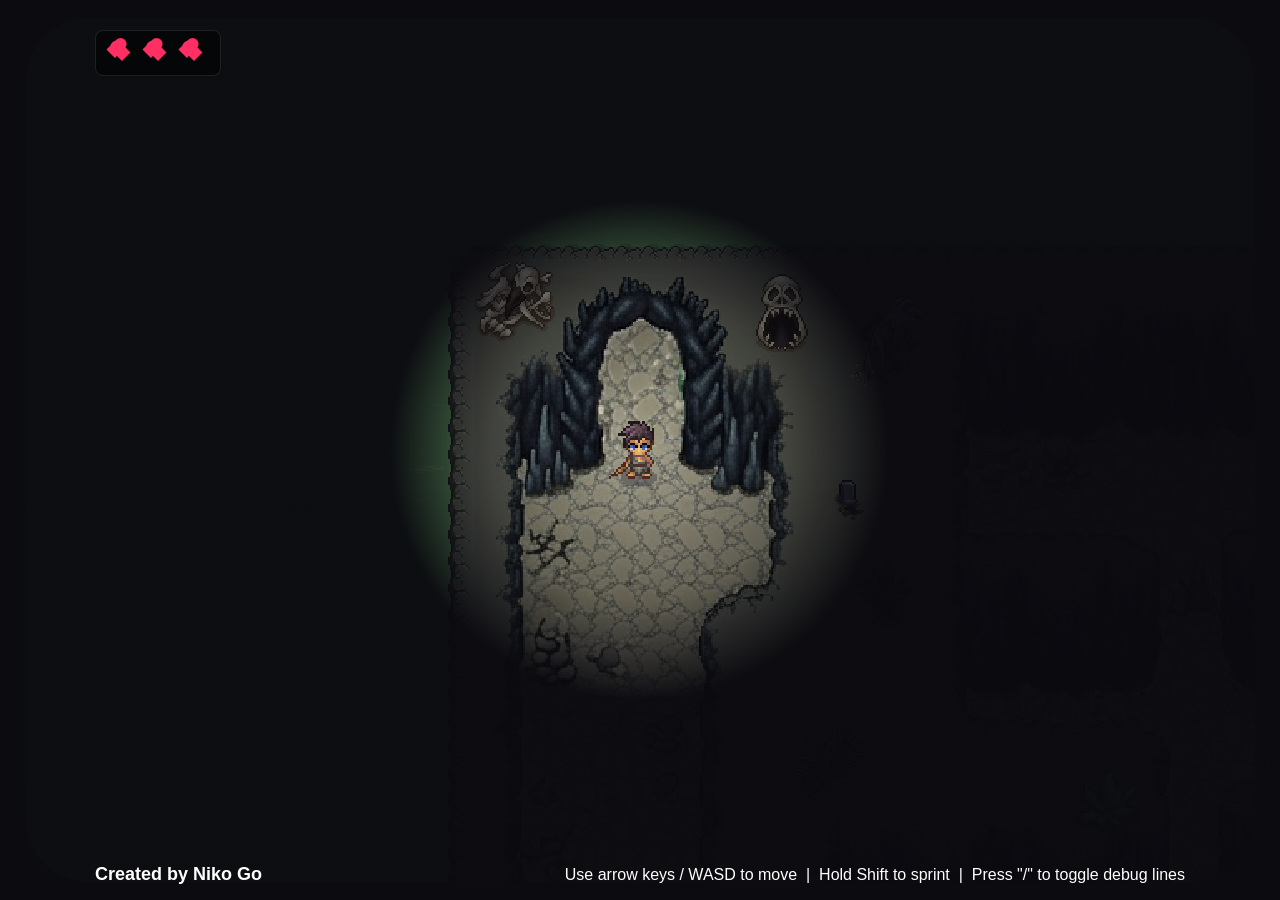
<file: cave.html>
<!DOCTYPE html>
<html lang="en">

<head>
    <meta charset="UTF-8">
    <meta name="viewport" content="width=device-width, initial-scale=1.0">
    <title>The Cave</title>
    <link rel="stylesheet" href="cave.css">
</head>

<body>
    <div class="overlay">
        <div class="footer">
            <h2>Created by Niko Go</h2>
            <p>Use arrow keys / WASD to move &nbsp;|&nbsp; Hold Shift to sprint &nbsp;|&nbsp; Press "/" to toggle debug
                lines</p>
        </div>

        <div class="health-bar" id="health-bar">
        </div>
    </div>

    <div id="game-over-screen" class="go-hidden">
        <div class="go-box pixel-art">
            <h1 class="go-title">DIED INSIDE THE CAVE</h1>
            <p class="go-subtitle">Your journey has ended here.</p>

            <div class="go-menu">
                <div class="go-option active" data-action="respawn">
                    <span class="pointer">â¶</span> TRY AGAIN <kbd>âµ Enter</kbd>
                </div>
                <div class="go-option" data-action="exit">
                    <span class="pointer">â¶</span> RETURN TO SURFACE <kbd>Esc</kbd>
                </div>
            </div>
        </div>
    </div>

    <div id="cave-darkness"></div>

    <div class="camera">
        <div class="ocean"></div>

        <div class="map pixel-art">
            <div class="asset bottom_wall" data-x="140" data-y="225" data-h="100" style="--ax:0px; --ay:1515px;"></div>
            <div class="asset bottom_wall_accent" data-x="140" data-y="225" data-h="100"
                style="--ax:1147px; --ay:1440px;"></div>
            <div class="asset middle_wall_1" data-x="140" data-y="155" data-h="110" style="--ax:260px; --ay:375px;">
            </div>
            <div class="asset middle_wall_2" data-x="140" data-y="155" data-h="110" style="--ax:390px; --ay:755px;">
            </div>
            <div class="asset middle_wall_4" data-x="140" data-y="25" data-h="110" style="--ax:398px; --ay:500px;">
            </div>
            <div class="asset middle_wall_5" data-x="140" data-y="55" data-h="10" style="--ax:534px; --ay:310px;"></div>
            <div class="asset middle_wall_6" data-x="140" data-y="25" data-h="105" style="--ax:800px; --ay:552px;">
            </div>
            <div class="asset middle_wall_7" data-x="140" data-y="25" data-h="105" style="--ax:803px; --ay:300px;">
            </div>
            <div class="asset middle_wall_8" data-x="140" data-y="15" data-h="200" style="--ax:727px; --ay:869px;">
            </div>
            <div class="asset middle_wall_9" data-x="140" data-y="15" data-h="200" style="--ax:942px; --ay:809px;">
            </div>
            <div class="asset middle_wall_10" data-x="140" data-y="15" data-h="200" style="--ax:1280px; --ay:570px;">
            </div>
            <div class="asset middle_wall_11" data-x="140" data-y="15" data-h="200" style="--ax:1275px; --ay:300px;">
            </div>
            <div class="asset middle_wall_12" data-x="140" data-y="20" data-h="250" style="--ax:1415px; --ay:1145px;">
            </div>
            <div class="asset middle_wall_13" data-x="140" data-y="20" data-h="250" style="--ax:1540px; --ay:1078px;">
            </div>
            <div class="asset gate" data-x="140" data-y="20" data-h="500" style="--ax:1774px; --ay:1332px;"></div>

            <div class="character" facing="down" walking="false" status="alive" style="z-index:1;">
                <div class="character_spritesheet_idle pixel-art"></div>
                <div class="character_spritesheet_run pixel-art"></div>
                <div class="character_spritesheet_hurt pixel-art"></div>
                <div class="character_spritesheet_death pixel-art"></div>
            </div>
        </div>
    </div>
    <!-- Touch D-PAD (landscape phones & tablets) -->
    <div class="dpad" id="dpad">
        <div class="dpad_row">
            <button class="dpad_btn dpad_up" data-dir="up" aria-label="Up">&#x25B2;</button>
        </div>
        <div class="dpad_row">
            <button class="dpad_btn dpad_left" data-dir="left" aria-label="Left">&#x25C4;</button>
            <div class="dpad_center"></div>
            <button class="dpad_btn dpad_right" data-dir="right" aria-label="Right">&#x25BA;</button>
        </div>
        <div class="dpad_row">
            <button class="dpad_btn dpad_down" data-dir="down" aria-label="Down">&#x25BC;</button>
        </div>
    </div>

    <!-- Touch exit button -->
    <button id="cave_exit_btn" class="hidden" aria-label="Exit cave">&#x1F6AA;&nbsp;&nbsp;Exit Cave</button>

    <script src="cave.js"></script>
</body>

</html>
</file>
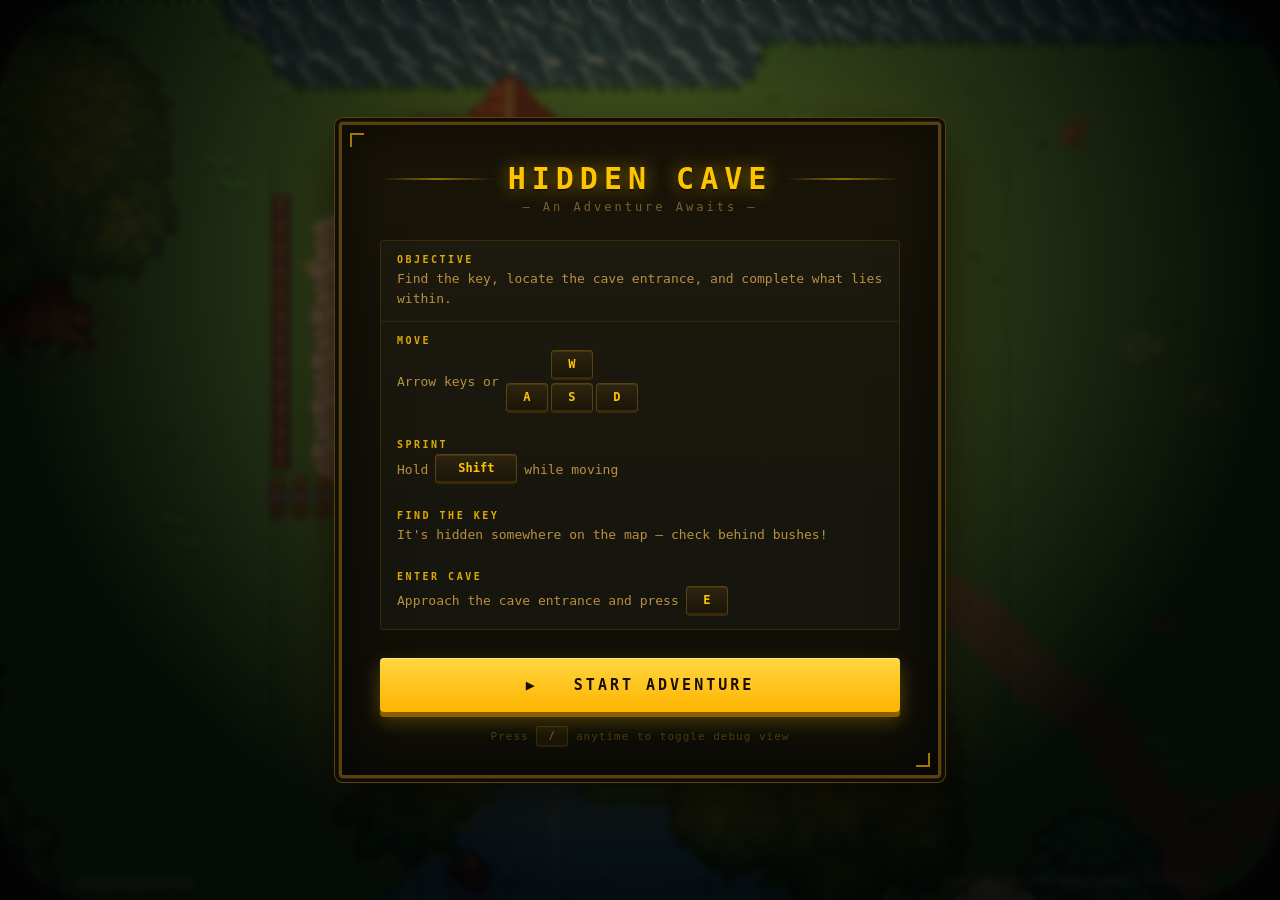
<file: main.html>
<!DOCTYPE html>
<html lang="en">

<head>
    <meta charset="UTF-8">
    <meta name="viewport" content="width=device-width, initial-scale=1.0">
    <title>Hidden Cave</title>
    <link rel="stylesheet" href="styles.css">
</head>

<body>

    <!-- ══════════════════════════════════════════════
    TUTORIAL MODAL
    ══════════════════════════════════════════════ -->
    <div class="tutorial_overlay" id="tutorial_overlay">
        <div class="tutorial_panel" id="tutorial_panel">

            <div class="tutorial_header">
                <div class="tutorial_pixel_deco"></div>
                <h1 class="tutorial_title">HIDDEN CAVE</h1>
                <div class="tutorial_pixel_deco"></div>
            </div>

            <p class="tutorial_subtitle">— An Adventure Awaits —</p>

            <div class="tutorial_steps">

                <div class="tutorial_step">
                    <div class="tutorial_step_body">
                        <span class="tutorial_step_label">OBJECTIVE</span>
                        <span class="tutorial_step_text">Find the key, locate the cave entrance, and complete what lies
                            within.</span>
                    </div>
                </div>

                <div class="tutorial_divider"></div>

                <div class="tutorial_step">
                    <div class="tutorial_step_body">
                        <span class="tutorial_step_label">MOVE</span>
                        <div class="tutorial_keys_row">
                            <span class="tutorial_step_text">Arrow keys or</span>
                            <div class="tutorial_keyset">
                                <kbd>W</kbd>
                                <div class="tutorial_wasd_row"><kbd>A</kbd><kbd>S</kbd><kbd>D</kbd></div>
                            </div>
                        </div>
                    </div>
                </div>

                <div class="tutorial_step">
                    <div class="tutorial_step_body">
                        <span class="tutorial_step_label">SPRINT</span>
                        <div class="tutorial_keys_row">
                            <span class="tutorial_step_text">Hold</span>
                            <kbd class="tutorial_kbd_wide">Shift</kbd>
                            <span class="tutorial_step_text">while moving</span>
                        </div>
                    </div>
                </div>

                <div class="tutorial_step">
                    <div class="tutorial_step_body">
                        <span class="tutorial_step_label">FIND THE KEY</span>
                        <span class="tutorial_step_text">It's hidden somewhere on the map — check behind bushes!</span>
                    </div>
                </div>

                <div class="tutorial_step">
                    <div class="tutorial_step_body">
                        <span class="tutorial_step_label">ENTER CAVE</span>
                        <div class="tutorial_keys_row">
                            <span class="tutorial_step_text">Approach the cave entrance and press</span>
                            <kbd>E</kbd>
                        </div>
                    </div>
                </div>

            </div>

            <button class="tutorial_start_btn" id="tutorial_start_btn">
                <span>▶ &nbsp; START ADVENTURE</span>
            </button>

            <p class="tutorial_hint">Press <kbd class="tutorial_kbd_inline">/</kbd> anytime to toggle debug view</p>

        </div>
    </div>

    <!-- ══════════════════════════════════════════════
    OVERLAY & HUD
    ══════════════════════════════════════════════ -->

    <div class="overlay">
        <div class="footer">
            <h2>Created by Niko Go</h2>
            <p>In fullfilment of the Final Project for ITCC 13.1</p>
        </div>

        <div class="health-bar" id="health-bar"></div>
    </div>

    <div class="pop_up" id="pop_up">
        <div class="pop_up_content" id="pop_up_content">
            <p id=pop_up_text>Some text in the Modal..</p>
            <p id=pop_up_text2>Some text in the Modal..</p>
            <span class="close">CLOSE</span>
        </div>
    </div>

    <!-- Key pickup & cave HUD -->
    <div id="hud">
        <div id="hud_key" class="hud_item hidden">
            <div class="hud_key_icon"></div>
            <span>Cave Key</span>
        </div>
    </div>

    <!-- Cave interaction prompt -->
    <div id="cave_prompt" class="hidden">Press <kbd>E</kbd> to enter cave</div>

    <!-- Cave interaction prompt — touch (landscape phones/tablets) -->
    <button id="cave_btn" class="hidden" aria-label="Enter cave">⛏ &nbsp;Enter Cave</button>

    <div class="camera">
        <div class="ocean"></div>

        <div class="map pixel-art">

            <!--HOUSE-->
            <div class="asset house" data-x="140" data-y="20" data-h="74" style="--ax:700px;  --ay:100px;"></div>

            <!--FENCES-->
            <div class="asset fence" data-x="120" data-y="100" data-h="4" style="--ax:600px;  --ay:500px;"></div>
            <div class="asset fence2" data-x="120" data-y="100" data-h="4" style="--ax:930px;  --ay:500px;"></div>
            <div class="asset fence5" data-x="116" data-y="44" data-h="25" style="--ax:580px;  --ay:220px;"></div>
            <div class="asset fence6" data-x="116" data-y="44" data-h="25" style="--ax:1100px; --ay:220px;"></div>

            <!--TREES-->

            <!-- top-left cluster -->
            <div class="asset tree1" data-x="10" data-y="30" data-h="60" style="--ax:50px;   --ay:50px;"></div>
            <div class="asset tree3" data-x="45" data-y="8" data-h="60" style="--ax:225px;  --ay:40px;"></div>
            <!-- top-right cluster -->
            <div class="asset tree2" data-x="480" data-y="12" data-h="50" style="--ax:2400px; --ay:60px;"></div>
            <div class="asset tree4" data-x="515" data-y="8" data-h="55" style="--ax:2575px; --ay:40px;"></div>
            <div class="asset tree5" data-x="550" data-y="15" data-h="55" style="--ax:2750px; --ay:75px;"></div>
            <!-- right-mid grove -->
            <div class="asset tree1" data-x="560" data-y="120" data-h="60" style="--ax:2800px; --ay:600px;"></div>
            <div class="asset tree3" data-x="540" data-y="155" data-h="60" style="--ax:2700px; --ay:775px;"></div>
            <div class="asset tree4" data-x="570" data-y="190" data-h="60" style="--ax:2850px; --ay:950px;"></div>
            <!-- left-mid trees -->
            <div class="asset tree2" data-x="15" data-y="150" data-h="60" style="--ax:75px;   --ay:750px;"></div>
            <div class="asset tree5" data-x="18" data-y="195" data-h="55" style="--ax:90px;   --ay:975px;"></div>
            <!-- bottom-left corner -->
            <div class="asset tree1" data-x="20" data-y="330" data-h="60" style="--ax:100px;  --ay:1650px;"></div>
            <div class="asset tree3" data-x="55" data-y="345" data-h="60" style="--ax:275px;  --ay:1725px;"></div>
            <!-- bottom-right corner -->
            <div class="asset tree4" data-x="530" data-y="330" data-h="60" style="--ax:2650px; --ay:1650px;"></div>
            <div class="asset tree2" data-x="555" data-y="350" data-h="60" style="--ax:2775px; --ay:1750px;"></div>
            <!-- bottom-center scatter -->
            <div class="asset tree5" data-x="280" data-y="360" data-h="55" style="--ax:1400px; --ay:1800px;"></div>
            <div class="asset tree1" data-x="320" data-y="370" data-h="60" style="--ax:1600px; --ay:1850px;"></div>
            <!-- lone tree centre-left -->
            <div class="asset tree3" data-x="90" data-y="260" data-h="60" style="--ax:450px;  --ay:1300px;"></div>
            <!-- pond-side tree -->
            <div class="asset tree4" data-x="195" data-y="130" data-h="60" style="--ax:975px;  --ay:650px;"></div>

            <!--ROCKS-->
            <div class="asset rock1" data-x="340" data-y="260" data-h="20" style="--ax:1700px; --ay:1300px;"></div>
            <div class="asset rock2" data-x="420" data-y="215" data-h="20" style="--ax:2100px; --ay:1075px;"></div>
            <div class="asset rock3" data-x="60" data-y="290" data-h="19" style="--ax:300px;  --ay:1450px;"></div>
            <div class="asset rock4" data-x="460" data-y="300" data-h="18" style="--ax:2300px; --ay:1500px;"></div>
            <!-- rock near pond edge -->
            <div class="asset rock1" data-x="248" data-y="180" data-h="20" style="--ax:1240px; --ay:900px;"></div>
            <!-- top-right accent -->
            <div class="asset rock3" data-x="455" data-y="60" data-h="19" style="--ax:2275px; --ay:300px;"></div>
            <!-- scatter mid-map -->
            <div class="asset rock2" data-x="175" data-y="310" data-h="20" style="--ax:875px;  --ay:1550px;"></div>
            <div class="asset rock4" data-x="370" data-y="90" data-h="18" style="--ax:1850px; --ay:450px;"></div>

            <!--LOGS-->
            <div class="asset log1" data-x="100" data-y="320" data-h="18" style="--ax:500px;  --ay:1600px;"></div>
            <div class="asset log2" data-x="395" data-y="160" data-h="18" style="--ax:1975px; --ay:800px;"></div>
            <!-- small log cluster near bottom-left trees -->
            <div class="asset log1" data-x="38" data-y="355" data-h="18" style="--ax:190px;  --ay:1775px;"></div>

            <!--MUSHROOMS-->
            <div class="asset mushroom1" data-x="115" data-y="325" data-h="18" style="--ax:575px; --ay:1625px;"></div>
            <div class="asset mushroom1" data-x="440" data-y="270" data-h="18" style="--ax:2200px;--ay:1350px;"></div>

            <!--SCARECROWS-->
            <div class="asset scarecrow" data-x="230" data-y="270" data-h="28" style="--ax:1150px;--ay:1350px;"></div>
            <div class="asset scarecrow" data-x="310" data-y="240" data-h="28" style="--ax:1550px;--ay:1200px;"></div>

            <!--BUSHES-->
            <!-- left side -->
            <div class="asset bush bush1" data-bush="true" data-x="32" data-y="230" data-h="20"
                style="--ax:160px;  --ay:1150px;"></div>
            <div class="asset bush bush2" data-bush="true" data-x="55" data-y="240" data-h="18"
                style="--ax:275px;  --ay:1200px;"></div>
            <div class="asset bush bush1" data-bush="true" data-x="30" data-y="120" data-h="20"
                style="--ax:150px;  --ay:600px;"></div>
            <!-- right side -->
            <div class="asset bush bush2" data-bush="true" data-x="505" data-y="250" data-h="18"
                style="--ax:2525px; --ay:1250px;"></div>
            <div class="asset bush bush1" data-bush="true" data-x="490" data-y="100" data-h="20"
                style="--ax:2450px; --ay:500px;"></div>
            <!-- centre scatter -->
            <div class="asset bush bush2" data-bush="true" data-x="260" data-y="200" data-h="18"
                style="--ax:1300px; --ay:1000px;"></div>
            <div class="asset bush bush1" data-bush="true" data-x="350" data-y="310" data-h="20"
                style="--ax:1750px; --ay:1550px;"></div>
            <div class="asset bush bush2" data-bush="true" data-x="155" data-y="380" data-h="18"
                style="--ax:775px;  --ay:1900px;"></div>
            <div class="asset bush bush1" data-bush="true" data-x="430" data-y="380" data-h="20"
                style="--ax:2150px; --ay:1900px;"></div>
            <!-- pond-side bushes -->
            <div class="asset bush bush2" data-bush="true" data-x="130" data-y="150" data-h="18"
                style="--ax:650px;  --ay:750px;"></div>
            <div class="asset bush bush1" data-bush="true" data-x="265" data-y="165" data-h="20"
                style="--ax:1325px; --ay:825px;"></div>

            <!-- tent-->
            <div class="asset tent_1" data-x="265" data-y="165" data-h="30" style="--ax:1665px; --ay:825px;"></div>

            <!-- house-->
            <div class="asset house2" data-x="265" data-y="135" data-h="135" style="--ax:665px; --ay:1025px;"></div>
            <div class="asset house3" data-x="265" data-y="120" data-h="25" style="--ax:2065px; --ay:425px;"></div>

            <!--CAVE-->
            <div class="asset cave" data-x="455" data-y="20" data-h="40" style="--ax:2375px; --ay:120px;"></div>


            <!--KEY-->
            <div class="key_container" id="key_container">
                <div class="asset floating_key" style="--ax:245px; --ay:1250px;"></div>
            </div>

            <!-- ════════════════════════════════════════════
            CHARACTER
            ══════════════════════════════════════════════ -->
            <div class="character" facing="down" walking="false" style="z-index:1;">
                <div class="character_spritesheet_idle pixel-art"></div>
                <div class="character_spritesheet_run  pixel-art"></div>
            </div>

        </div><!-- end .map -->

        <div class="pond"></div>
    </div><!-- end .camera -->

    <!-- ══════════════════════════════════════════════
         TOUCH D-PAD (landscape phones & tablets)
    ══════════════════════════════════════════════ -->
    <div class="dpad" id="dpad">
        <div class="dpad_row">
            <button class="dpad_btn dpad_up" data-dir="up" aria-label="Up">▲</button>
        </div>
        <div class="dpad_row">
            <button class="dpad_btn dpad_left" data-dir="left" aria-label="Left">◀</button>
            <div class="dpad_center"></div>
            <button class="dpad_btn dpad_right" data-dir="right" aria-label="Right">▶</button>
        </div>
        <div class="dpad_row">
            <button class="dpad_btn dpad_down" data-dir="down" aria-label="Down">▼</button>
        </div>
    </div>

    <script src="script.js"></script>
</body>

</html>
</file>
<file: cave.css>
:root {
    --pixel-size: 5px;
    --grid-cell: calc(var(--pixel-size) * 32);
    --bg: #2c2c2c;
    --char-size: calc(var(--pixel-size) * 32);

    --tile-w: calc(var(--pixel-size) * 118);
    --tile-h: calc(var(--pixel-size) * 90);
}

html,
body {
    height: 100%;
}

body {
    background: var(--bg);
    margin: 0;
    padding: 0;
}

.pixel-art {
    image-rendering: pixelated;
    image-rendering: crisp-edges;
}

.overlay {
    display: flex;
    position: fixed;
    width: 100vw;
    height: 100vh;
    pointer-events: none;
    z-index: 1000;
}

.footer {
    font-family: "consolas", sans-serif;
    width: 100%;
    display: flex;
    align-items: flex-end;
    justify-content: space-between;
    padding: 0 95px;
}

.footer p {
    color: #fff;
}

.footer h2 {
    color: #fff;
    font-size: 18px;
}

.camera {
    transform: scale(0.96);
    border-radius: 65px;
    overflow: hidden;
    position: fixed;
    width: 100%;
    height: 100%;
    margin: 0;
    padding: 0;
}

.ocean {
    width: calc(var(--pixel-size) * 910);
    height: calc(var(--pixel-size) * 730);
    position: absolute;
    top: -750px;
    left: -750px;
    background-image: url("/assets/tiles/waters.png");
    background-repeat: repeat;
    background-size: calc(var(--grid-cell) * 2) auto;
    animation: oceanWaves 3s steps(8) infinite;
    z-index: -1;
}

@keyframes oceanWaves {
    0% {
        background-position: 0 0;
    }

    100% {
        background-position: calc(var(--grid-cell) * 2) 0;
    }
}

.map {
    image-rendering: pixelated;
    background-image: url("/assets/maps/cave_map.png");
    background-size: cover;
    width: calc(var(--pixel-size) * 405);
    height: calc(var(--pixel-size) * 325);
    position: relative;
}

.character {
    width: var(--char-size);
    height: var(--char-size);
    position: absolute;
    overflow: hidden;
    z-index: 2;
    transform-origin: top left;
    margin-left: calc(var(--char-size) / -2);
    margin-top: calc(var(--char-size) / -2);
}

/* ════════════════════════════════════════════════
   SPRITESHEETS  —  idle & run only
   Idle : 768×256px → 6 frames × 4 rows
   Run  : 384×256px → 8 frames × 4 rows
════════════════════════════════════════════════ */
.character_spritesheet_idle,
.character_spritesheet_run {
    position: absolute;
    top: 0;
    left: 0;
    background-repeat: no-repeat;
    background-size: 100%;
    display: none;
}

.character_spritesheet_idle {
    background-image: url("/assets/sprites/Swordsman_lvl1_Idle_with_shadow.png");
    width: calc(var(--grid-cell) * 12);
    height: calc(var(--grid-cell) * 12);
}

.character_spritesheet_run {
    background-image: url("/assets/sprites/Swordsman_lvl1_Run_with_shadow.png");
    width: calc(var(--grid-cell) * 8);
    height: calc(var(--grid-cell) * 8);
}

.character[walking="false"] .character_spritesheet_idle {
    display: block;
}

.character[walking="true"] .character_spritesheet_run {
    display: block;
}

.character[facing="down"] .character_spritesheet_idle,
.character[facing="down"] .character_spritesheet_run {
    background-position-y: calc(var(--char-size) * 0);
}

.character[facing="left"] .character_spritesheet_idle,
.character[facing="left"] .character_spritesheet_run {
    background-position-y: calc(var(--char-size) * -1);
}

.character[facing="right"] .character_spritesheet_idle,
.character[facing="right"] .character_spritesheet_run {
    background-position-y: calc(var(--char-size) * -2);
}

.character[facing="up"] .character_spritesheet_idle,
.character[facing="up"] .character_spritesheet_run {
    background-position-y: calc(var(--char-size) * -3);
}

.character[walking="false"] .character_spritesheet_idle {
    animation: idleAnim 1.0s steps(6) infinite;
}

@keyframes idleAnim {
    from {
        transform: translate3d(0%, 0, 0);
    }

    to {
        transform: translate3d(-100%, 0, 0);
    }
}

.character[walking="true"] .character_spritesheet_run {
    animation: runAnim 0.55s steps(8) infinite;
}

@keyframes runAnim {
    from {
        transform: translate3d(0%, 0, 0);
    }

    to {
        transform: translate3d(-100%, 0, 0);
    }
}

/* ── assets ── */
.asset {
    position: absolute;
    image-rendering: pixelated;
    left: var(--ax);
    top: var(--ay);
    pointer-events: none;
}

.bottom_wall {
    width: calc(var(--pixel-size) * 356);
    height: calc(var(--pixel-size) * 22);
    background: url("/assets/maps/bottom_wall.png") no-repeat;
    background-size: contain;
}

.bottom_wall_accent {
    width: calc(var(--pixel-size) * 120);
    height: calc(var(--pixel-size) * 27);
    background: url("/assets/maps/bottom_wall_accent.png") no-repeat;
    background-size: contain;
}

.middle_wall_1 {
    width: calc(var(--pixel-size) * 45);
    height: calc(var(--pixel-size) * 205);
    background: url("/assets/maps/middle_wall_1.png") no-repeat;
    background-size: contain;
}

.middle_wall_2 {
    width: calc(var(--pixel-size) * 55);
    height: calc(var(--pixel-size) * 130);
    background: url("/assets/maps/middle_wall_2.png") no-repeat;
    background-size: contain;
}

.middle_wall_4 {
    width: calc(var(--pixel-size) * 204/2.85);
    height: calc(var(--pixel-size) * 153/2);
    background: url("/assets/maps/middle_wall_4.png") no-repeat;
    background-size: contain;
}

.middle_wall_5 {
    width: calc(var(--pixel-size) * 116/2.85);
    height: calc(var(--pixel-size) * 103/2);
    background: url("/assets/maps/middle_wall_5.png") no-repeat;
    background-size: contain;
}

.middle_wall_6 {
    width: calc(var(--pixel-size) * 198/2.85);
    height: calc(var(--pixel-size) * 106/2);
    background: url("/assets/maps/middle_wall_6.png") no-repeat;
    background-size: contain;
}

.middle_wall_7 {
    width: calc(var(--pixel-size) * 196/2.85);
    height: calc(var(--pixel-size) * 67/2);
    background: url("/assets/maps/middle_wall_7.png") no-repeat;
    background-size: contain;
}

.middle_wall_8 {
    width: calc(var(--pixel-size) * 204/2.85);
    height: calc(var(--pixel-size) * 65/2);
    background: url("/assets/maps/middle_wall_8.png") no-repeat;
    background-size: contain;
}

.middle_wall_9 {
    width: calc(var(--pixel-size) * 78/2.85);
    height: calc(var(--pixel-size) * 65/2);
    background: url("/assets/maps/middle_wall_9.png") no-repeat;
    background-size: contain;
}

.middle_wall_10 {
    width: calc(var(--pixel-size) * 82/2.85);
    height: calc(var(--pixel-size) * 166/2);
    background: url("/assets/maps/middle_wall_10.png") no-repeat;
    background-size: contain;
}

.middle_wall_11 {
    width: calc(var(--pixel-size) * 309/2.85);
    height: calc(var(--pixel-size) * 135/2);
    background: url("/assets/maps/middle_wall_11.png") no-repeat;
    background-size: contain;
}

.middle_wall_12 {
    width: calc(var(--pixel-size) * 326/2.85);
    height: calc(var(--pixel-size) * 109/2);
    background: url("/assets/maps/middle_wall_12.png") no-repeat;
    background-size: contain;
}

.middle_wall_13 {
    width: calc(var(--pixel-size) * 253/2.85);
    height: calc(var(--pixel-size) * 49/2);
    background: url("/assets/maps/middle_wall_13.png") no-repeat;
    background-size: contain;
}

.gate {
    width: calc(var(--pixel-size) * 124/2.85);
    height: calc(var(--pixel-size) * 128/2);
    background: url("/assets/maps/gate.png") no-repeat;
    background-size: contain;
}

/* ─── EXIT PROMPT ─── */
#cave_exit_prompt {
    position: fixed;
    bottom: 80px;
    left: 50%;
    transform: translateX(-50%);
    background: rgba(0, 0, 0, 0.75);
    color: #fff;
    font-family: "Consolas", monospace;
    font-size: 14px;
    padding: 10px 20px;
    border-radius: 8px;
    border: 1px solid rgba(255, 255, 255, 0.25);
    pointer-events: none;
    z-index: 1000;
    white-space: nowrap;
    transition: opacity 0.2s;
}

#cave_exit_prompt kbd {
    background: #444;
    border: 1px solid #888;
    border-radius: 3px;
    padding: 1px 6px;
    font-size: 13px;
}

#cave_exit_prompt.hidden {
    display: none;
}

/* ─────────────────────────────────────────────
   RETRO GAME OVER MODAL OVERLAY UI
   ───────────────────────────────────────────── */
#game-over-screen {
    position: fixed;
    top: 0;
    left: 0;
    width: 100vw;
    height: 100vh;
    background: rgba(12, 2, 2, 0.85);
    /* Dark crimson tint backdrop */
    display: flex;
    align-items: center;
    justify-content: center;
    z-index: 2000;
    /* Positions completely over game camera viewports */
    opacity: 1;
    transition: opacity 0.4s ease-in-out;
}

#game-over-screen.go-hidden {
    display: none !important;
    opacity: 0;
}

.go-box {
    background: #141416;
    border: calc(var(--pixel-size) * 1) solid #ff2e63;
    padding: 40px 60px;
    text-align: center;
    font-family: "Consolas", monospace;
    box-shadow: 0 0 30px rgba(255, 46, 99, 0.3);
    border-radius: 12px;
}

.go-title {
    color: #ff2e63;
    font-size: 32px;
    margin: 0 0 10px 0;
    letter-spacing: 2px;
    text-shadow: 0px 0px 8px rgba(255, 46, 99, 0.6);
}

.go-subtitle {
    color: #8e8e93;
    font-size: 14px;
    margin: 0 0 40px 0;
}

.go-menu {
    display: flex;
    flex-direction: column;
    gap: 16px;
    align-items: center;
}

.go-option {
    color: #444446;
    font-size: 18px;
    font-weight: bold;
    cursor: pointer;
    display: flex;
    align-items: center;
    gap: 12px;
    transition: color 0.1s ease;
}

.go-option kbd {
    background: #2c2c2e;
    border: 1px solid #48484a;
    color: #8e8e93;
    font-size: 11px;
    padding: 2px 6px;
    border-radius: 4px;
    margin-left: 6px;
}

/* Hover/Active states */
.go-option.active,
.go-option:hover {
    color: #ffffff;
    text-shadow: 0 0 6px rgba(255, 255, 255, 0.5);
}

.go-option .pointer {
    visibility: hidden;
    color: #ff2e63;
}

.go-option.active .pointer {
    visibility: visible;
    animation: pointerBlink 0.6s steps(2) infinite;
}

@keyframes pointerBlink {

    0%,
    100% {
        opacity: 1;
    }

    50% {
        opacity: 0;
    }
}

/* ─────────────────────────────────────────────
   HEADER & SLIME QUANTITY UI
   ───────────────────────────────────────────── */
.header {
    position: fixed;
    top: 25px;
    left: 95px;
    font-family: "Consolas", monospace;
    z-index: 11;
}

/* ─────────────────────────────────────────────
   HEALTH BAR (3 Hearts)
   ───────────────────────────────────────────── */
.health-bar {
    position: fixed;
    top: 30px;
    left: 95px;
    display: flex;
    gap: 12px;
    z-index: 11;
    background: rgba(0, 0, 0, 0.6);
    padding: 10px 14px;
    border-radius: 8px;
    border: 1px solid rgba(255, 255, 255, 0.1);
    z-index: 1000;
}

.heart {
    width: 24px;
    height: 24px;
    position: relative;
    background-repeat: no-repeat;
    image-rendering: pixelated;
    transition: transform 0.1s ease;
}

/* Pure CSS structural heart drawing */
.heart::before,
.heart::after {
    content: "";
    position: absolute;
    top: 0;
    width: 12px;
    height: 20px;
    border-radius: 12px 12px 0 0;
    transition: background 0.2s ease;
}

.heart::before {
    left: 12px;
    transform: rotate(-45deg);
    transform-origin: 0 100%;
}

.heart::after {
    left: 0;
    transform: rotate(45deg);
    transform-origin: 100%;
}

/* States for Full vs Empty hearts */
.heart.full::before,
.heart.full::after {
    background: #ff2e63;
}

.heart.empty::before,
.heart.empty::after {
    background: #444446;
}

/* ─────────────────────────────────────────────
   CHARACTER ANIMATION & HURT STATUS FIX
   ───────────────────────────────────────────── */
.character_spritesheet_hurt {
    background-image: url("/assets/sprites/Swordsman_lvl1_Hurt_with_shadow.png");
    /* Exactly 5 frames wide per row. 500% lets background-position percentage scale cleanly */
    background-size: 500% 400%;
    width: var(--char-size);
    height: var(--char-size);
    position: absolute;
    top: 0;
    left: 0;
    background-repeat: no-repeat;
    display: none;
}

/* Control visibility flags using attribute selectors */
.character[status="hurt"] .character_spritesheet_idle,
.character[status="hurt"] .character_spritesheet_run {
    display: none !important;
}

.character[status="hurt"] .character_spritesheet_hurt {
    display: block;
    animation: hurtAnim 0.35s steps(5) infinite;
}

/* Handles step translations smoothly across a 5-frame loop */
@keyframes hurtAnim {
    from {
        background-position-x: 0%;
    }

    to {
        background-position-x: 125%;
    }

    /* Maps cleanly to end bounds */
}

/* Y positions mapped safely to character sizes */
.character[status="hurt"][facing="down"] .character_spritesheet_hurt {
    background-position-y: calc(var(--char-size) * 0);
}

.character[status="hurt"][facing="left"] .character_spritesheet_hurt {
    background-position-y: calc(var(--char-size) * -1);
}

.character[status="hurt"][facing="right"] .character_spritesheet_hurt {
    background-position-y: calc(var(--char-size) * -2);
}

.character[status="hurt"][facing="up"] .character_spritesheet_hurt {
    background-position-y: calc(var(--char-size) * -3);
}

/* Invincibility flashing feedback */
.character[status="hurt"] {
    animation: hurtFlash 0.1s linear infinite, hurtAnim 0.35s steps(5) infinite;
}

@keyframes hurtFlash {

    0%,
    100% {
        opacity: 1;
    }

    50% {
        opacity: 0.35;
    }
}

.character[status="dead"] {
    opacity: 0;
    transition: opacity 0.4s ease-out;
}

/* ─────────────────────────────────────────────
   CHARACTER DEATH ANIMATION ENGINE (7 FRAMES)
   ───────────────────────────────────────────── */
.character_spritesheet_death {
    background-image: url("/assets/sprites/Swordsman_lvl1_Death_with_shadow.png");
    /* 7 frames wide, 4 directions tall */
    background-size: 700% 400%;
    width: var(--char-size);
    height: var(--char-size);
    position: absolute;
    top: 0;
    left: 0;
    background-repeat: no-repeat;
    display: none;
}

/* Hide all other states when dead */
.character[status="dead"] .character_spritesheet_idle,
.character[status="dead"] .character_spritesheet_run,
.character[status="dead"] .character_spritesheet_hurt {
    display: none !important;
}

.character[status="dead"] .character_spritesheet_death {
    display: block;
    /* runs exactly ONCE, stops on frame 7 (forwards) */
    animation: deathAnim 0.7s steps(7) forwards;
}

@keyframes deathAnim {
    from {
        background-position-x: 0%;
    }

    to {
        background-position-x: 100%;
    }
}

/* Row alignments mapped to your custom facing direction variables */
.character[status="dead"][facing="down"] .character_spritesheet_death {
    background-position-y: calc(var(--char-size) * 0);
}

.character[status="dead"][facing="left"] .character_spritesheet_death {
    background-position-y: calc(var(--char-size) * -1);
}

.character[status="dead"][facing="right"] .character_spritesheet_death {
    background-position-y: calc(var(--char-size) * -2);
}

.character[status="dead"][facing="up"] .character_spritesheet_death {
    background-position-y: calc(var(--char-size) * -3);
}

#cave-darkness {
    position: fixed;
    top: 0;
    left: 0;
    width: 100vw;
    height: 100vh;
    pointer-events: none;
    /* Allows clicks/interactions to pass right through */
    z-index: 999;
    /* Sits cleanly on top of the game map, but beneath UI screens */

    /* Creates a circular window mask. 
       Adjust '120px' to make your lantern light larger or smaller.
       Adjust '160px' to soften or sharpen the light gradient fade edge.
    */
    background: radial-gradient(circle 250px at var(--px, 50%) var(--py, 50%),
            transparent 0%,
            rgba(0, 0, 0, 0.4) 60%,
            rgba(10, 10, 15, 0.98) 100%);
    animation: lanternFlicker 4s infinite alternate ease-in-out;
}

@keyframes lanternFlicker {

    0%,
    100% {
        filter: contrast(100%) brightness(100%);
    }

    25% {
        filter: contrast(102%) brightness(98%);
    }

    50% {
        filter: contrast(97%) brightness(103%);
    }

    75% {
        filter: contrast(101%) brightness(96%);
    }
}

/* ════════════════════════════════════════════════
   MEDIA QUERIES — landscape phones & tablets only
════════════════════════════════════════════════ */

/* Landscape tablet (e.g. iPad landscape) */
@media (orientation: landscape) and (max-width: 1366px) and (max-height: 1024px) and (pointer: coarse) {
    :root {
        --pixel-size: 5px;
    }

    .health-bar {
        top: 16px;
        left: 16px;
        padding: 7px 10px;
        gap: 8px;
    }

    #cave_exit_prompt {
        bottom: 140px;
        font-size: 13px;
    }

    .footer {
        padding: 0 16px;
        font-size: 11px;
    }
}

/* Landscape phone (e.g. iPhone rotated, max-height ~430px) */
@media (orientation: landscape) and (max-height: 430px) and (pointer: coarse) {
    :root {
        --pixel-size: 5px;
    }

    .health-bar {
        top: 10px;
        left: 10px;
        padding: 5px 8px;
        gap: 6px;
        border-radius: 6px;
    }

    .heart {
        width: 18px;
        height: 18px;
    }

    #cave_exit_prompt {
        bottom: 130px;
        font-size: 11px;
        padding: 7px 14px;
    }

    .footer {
        padding: 0 10px;
        font-size: 10px;
    }

    /* Game over box tighter on small landscape */
    .go-box {
        padding: 20px 30px;
    }

    .go-title {
        font-size: 22px;
    }

    .go-subtitle {
        font-size: 12px;
        margin-bottom: 20px;
    }

    .go-option {
        font-size: 14px;
    }
}

/* Hide the keyboard exit prompt on touch landscape */
@media (orientation: landscape) and (pointer: coarse) {
    #cave_exit_prompt {
        display: none !important;
    }
}

/* ════════════════════════════════════════════════
   TOUCH D-PAD
════════════════════════════════════════════════ */

.dpad {
    position: fixed;
    bottom: 20px;
    right: 20px;
    z-index: 1100;

    display: none;
    /* hidden by default; shown on landscape touch */

    flex-direction: column;
    align-items: center;
    gap: 3px;

    user-select: none;
    -webkit-user-select: none;
    touch-action: none;
}

@media (orientation: landscape) and (pointer: coarse) {
    .dpad {
        display: flex;
    }
}

.dpad_row {
    display: flex;
    align-items: center;
    justify-content: center;
    gap: 3px;
}

.dpad_center {
    width: 44px;
    height: 44px;
    background: rgba(0, 0, 0, 0.35);
    border-radius: 4px;
}

.dpad_btn {
    width: 44px;
    height: 44px;

    background: linear-gradient(180deg,
            rgba(40, 10, 15, 0.92) 0%,
            rgba(20, 5, 8, 0.95) 100%);

    border: 2px solid #7a1a2a;
    border-bottom: 4px solid #4a0a14;
    border-radius: 6px;

    color: #ff2e63;
    font-size: 16px;
    line-height: 1;

    display: flex;
    align-items: center;
    justify-content: center;

    cursor: pointer;
    -webkit-tap-highlight-color: transparent;
    touch-action: none;

    box-shadow:
        inset 0 1px 0 rgba(255, 46, 99, 0.12),
        0 4px 10px rgba(0, 0, 0, 0.6);

    transition: transform 0.07s ease, box-shadow 0.07s ease;
}

.dpad_btn:active,
.dpad_btn.dpad_pressed {
    background: linear-gradient(180deg,
            rgba(255, 46, 99, 0.18) 0%,
            rgba(20, 5, 8, 0.95) 100%);
    transform: translateY(2px);
    border-bottom-width: 2px;
    box-shadow:
        inset 0 1px 0 rgba(255, 46, 99, 0.08),
        0 1px 4px rgba(0, 0, 0, 0.5);
}

/* Landscape phone — bigger buttons */
@media (orientation: landscape) and (max-height: 430px) and (pointer: coarse) {
    .dpad {
        bottom: 14px;
        right: 14px;
        gap: 2px;
    }

    .dpad_btn {
        width: 50px;
        height: 50px;
        font-size: 18px;
    }

    .dpad_center {
        width: 50px;
        height: 50px;
    }
}

/* Landscape tablet — bigger buttons with more room */
@media (orientation: landscape) and (min-height: 431px) and (pointer: coarse) {
    .dpad {
        bottom: 24px;
        right: 24px;
        gap: 4px;
    }

    .dpad_btn {
        width: 56px;
        height: 56px;
        font-size: 20px;
    }

    .dpad_center {
        width: 56px;
        height: 56px;
    }
}

/* ════════════════════════════════════════════════
   TOUCH EXIT BUTTON
════════════════════════════════════════════════ */

#cave_exit_btn {
    position: fixed;
    bottom: 22px;
    left: 50%;
    transform: translateX(-50%);
    z-index: 1100;

    display: none;
    /* shown via JS when near exit on touch landscape */

    align-items: center;
    justify-content: center;
    gap: 8px;

    padding: 0 26px;
    height: 50px;

    font-family: "Consolas", monospace;
    font-size: 14px;
    font-weight: 900;
    letter-spacing: 2px;
    color: #fff;

    background: linear-gradient(180deg, #c0392b 0%, #96281b 100%);
    border: none;
    border-radius: 12px;

    box-shadow:
        0 5px 0 #5a160e,
        0 8px 20px rgba(192, 57, 43, 0.4),
        inset 0 1px 0 rgba(255, 255, 255, 0.2);

    cursor: pointer;
    -webkit-tap-highlight-color: transparent;
    touch-action: manipulation;

    animation: exitBtnBob 1.2s ease-in-out infinite;
    transition: transform 0.08s ease, box-shadow 0.08s ease;
}

@keyframes exitBtnBob {

    0%,
    100% {
        transform: translateX(-50%) translateY(0);
    }

    50% {
        transform: translateX(-50%) translateY(-4px);
    }
}

#cave_exit_btn:active {
    transform: translateX(-50%) translateY(3px);
    box-shadow:
        0 2px 0 #5a160e,
        0 3px 8px rgba(192, 57, 43, 0.25),
        inset 0 1px 0 rgba(255, 255, 255, 0.15);
    animation: none;
}

/* Only flex-display on touch landscape when not hidden */
@media (orientation: landscape) and (pointer: coarse) {
    #cave_exit_btn:not(.hidden) {
        display: flex;
    }
}

@media (orientation: landscape) and (max-height: 430px) and (pointer: coarse) {
    #cave_exit_btn {
        height: 40px;
        font-size: 12px;
        padding: 0 18px;
        bottom: 16px;
        border-radius: 8px;
    }
}
</file>
<file: styles.css>
:root {
    --pixel-size: 5px;
    --grid-cell: calc(var(--pixel-size) * 32);
    --bg: #2c2c2c;
    --char-size: calc(var(--pixel-size) * 32);

    --tile-w: calc(var(--pixel-size) * 118);
    --tile-h: calc(var(--pixel-size) * 90);
}

html,
body {
    height: 100%;
}

body {
    background: var(--bg);
    margin: 0;
    padding: 0;
}


.pixel-art {
    image-rendering: pixelated;
    image-rendering: crisp-edges;
}

.overlay {
    display: flex;
    position: fixed;
    width: 100vw;
    height: 100vh;
    pointer-events: none;
    z-index: 10;
}

.pop_up {
    display: none;
    justify-content: center;
    align-items: center;
    position: fixed;
    inset: 0;
    z-index: 999;

    background:
        radial-gradient(circle at center,
            rgba(255, 255, 255, 0.08),
            rgba(0, 0, 0, 0.82));

    backdrop-filter: blur(6px);
    animation: popupFade 0.2s ease;
}

.pop_up_content {
    position: relative;

    width: 500px;
    max-width: 85vw;

    padding: 38px 35px;

    border-radius: 30px;

    background:
        linear-gradient(180deg,
            rgba(255, 255, 255, 0.98) 0%,
            rgba(236, 236, 236, 0.96) 100%);

    border: 4px solid rgba(255, 255, 255, 0.8);

    box-shadow:
        0 0 0 6px rgba(0, 0, 0, 0.15),
        0 15px 50px rgba(0, 0, 0, 0.45),
        0 0 40px rgba(255, 196, 0, 0.18);

    display: flex;
    flex-direction: column;
    align-items: center;
    justify-content: center;

    font-family: "consolas", monospace;

    animation: popupEnter 0.22s ease;
}

/* TOP GLOW */
.pop_up_content::before {
    content: "";
    position: absolute;
    top: -2px;
    left: 50%;
    transform: translateX(-50%);

    width: 70%;
    height: 4px;

    border-radius: 999px;

    background: linear-gradient(90deg,
            transparent,
            #ffc400,
            transparent);

    filter: blur(1px);
}

/* TITLE */
#pop_up_text {
    margin: 0;

    font-size: 52px;
    font-weight: 900;

    color: #2d2d2d;

    letter-spacing: -3px;
    line-height: 1;

    text-align: center;

    text-shadow:
        0 2px 0 rgba(255, 255, 255, 0.8),
        0 4px 12px rgba(0, 0, 0, 0.12);
}

/* SUBTEXT */
#pop_up_text2 {
    margin-top: 14px;

    font-size: 15px;
    line-height: 1.5;

    color: #5c5c5c;

    text-align: center;

    max-width: 360px;
}

/* BUTTON */
.close {
    margin-top: 30px;

    display: flex;
    align-items: center;
    justify-content: center;

    min-width: 170px;
    height: 52px;

    border-radius: 18px;

    background:
        linear-gradient(180deg,
            #ffc400 0%,
            #ffb300 100%);

    color: #fff;

    font-size: 15px;
    font-weight: 900;
    letter-spacing: 1px;

    cursor: pointer;
    user-select: none;

    border: 2px solid rgba(255, 255, 255, 0.5);

    box-shadow:
        0 6px 0 #d18f00,
        0 10px 20px rgba(255, 196, 0, 0.35);

    transition:
        transform 0.08s ease,
        box-shadow 0.08s ease,
        filter 0.15s ease;
}

.close:hover {
    filter: brightness(1.08);

    transform: translateY(-2px);

    box-shadow:
        0 8px 0 #d18f00,
        0 14px 24px rgba(255, 196, 0, 0.45);
}

.close:active {
    transform: translateY(4px);

    box-shadow:
        0 2px 0 #d18f00,
        0 5px 10px rgba(255, 196, 0, 0.25);
}

/* ANIMATIONS */
@keyframes popupFade {
    from {
        opacity: 0;
    }

    to {
        opacity: 1;
    }
}

@keyframes popupEnter {
    from {
        opacity: 0;
        transform:
            translateY(20px) scale(0.92);
    }

    to {
        opacity: 1;
        transform:
            translateY(0) scale(1);
    }
}

.key_image {
    --key-size: 70px;

    position: relative;

    width: var(--key-size);
    height: var(--key-size);

    margin-bottom: 22px;

    overflow: hidden;

    image-rendering: pixelated;

    filter:
        drop-shadow(0 0 12px #fff) drop-shadow(0 0 20px #ffc400);

    animation: floatKey 1.8s ease-in-out infinite;
}

@keyframes floatKey {

    0%,
    100% {
        transform: translateY(0px);
    }

    50% {
        transform: translateY(-8px);
    }
}


.footer {
    font-family: "consolas", sans-serif;
    width: 100%;
    display: flex;
    align-items: flex-end;
    justify-content: space-between;
    padding: 0 80px;
}

.footer p {
    color: #fff;
    font-size: 12px;
}

.footer h2 {
    color: #fff;
    font-size: 12px;
}

.camera {
    border-radius: 100px;
    overflow: hidden;
    position: fixed;
    width: 100%;
    height: 100%;
    margin: 0;
    padding: 0;
}

.ocean {
    width: calc(var(--pixel-size) * 910);
    height: calc(var(--pixel-size) * 730);
    position: absolute;
    top: -750px;
    left: -750px;
    background-image: url("/assets/tiles/Ocean_SpriteSheet.png");
    background-repeat: repeat;
    background-size: calc(var(--grid-cell) * 2) auto;
    animation: oceanWaves 3s steps(8) infinite;
    z-index: -1;
}

@keyframes oceanWaves {
    from {
        background-position-x: 0px;
    }

    to {
        background-position-x: calc(var(--grid-cell) * -8);
    }
}

.pond {
    width: var(--tile-w);
    height: var(--tile-h);
    background-image: url("/assets/tiles/ocean-autotiles-anim.png");
    position: absolute;
    top: 780px;
    left: 695px;
    background-repeat: repeat;
    background-size: calc(var(--tile-w) * 4) var(--tile-h);
    animation: waterFlow 1.0s steps(4) infinite;
    z-index: -1;
}

@keyframes waterFlow {
    from {
        background-position-x: 0px;
    }

    to {
        background-position-x: calc(var(--tile-w) * -4);
    }
}

.map {
    image-rendering: pixelated;
    background-image: url("/assets/maps/field.png");
    background-size: cover;
    width: calc(var(--pixel-size) * 610);
    height: calc(var(--pixel-size) * 430);
    position: relative;
}

.character {
    width: var(--char-size);
    height: var(--char-size);
    position: absolute;
    overflow: hidden;
    z-index: 2;
    transform-origin: top left;
    margin-left: calc(var(--char-size) / -2);
    margin-top: calc(var(--char-size) / -2);
}

/* ════════════════════════════════════════════════
   SPRITESHEETS
════════════════════════════════════════════════ */
.character_spritesheet_idle,
.character_spritesheet_run {
    position: absolute;
    top: 0;
    left: 0;
    background-repeat: no-repeat;
    background-size: 100%;
    display: none;
}

.character_spritesheet_idle {
    background-image: url("/assets/sprites/Swordsman_lvl1_Idle_with_shadow.png");
    width: calc(var(--grid-cell) *12);
    height: calc(var(--grid-cell) *12);
}

.character_spritesheet_run {
    background-image: url("/assets/sprites/Swordsman_lvl1_Run_with_shadow.png");
    width: calc(var(--grid-cell) * 8);
    height: calc(var(--grid-cell) * 8);
}

.character[walking="false"] .character_spritesheet_idle {
    display: block;
}

.character[walking="true"] .character_spritesheet_run {
    display: block;
}

.character[facing="down"] .character_spritesheet_idle,
.character[facing="down"] .character_spritesheet_run {
    background-position-y: calc(var(--char-size) * 0);
}

.character[facing="left"] .character_spritesheet_idle,
.character[facing="left"] .character_spritesheet_run {
    background-position-y: calc(var(--char-size) * -1);
}

.character[facing="right"] .character_spritesheet_idle,
.character[facing="right"] .character_spritesheet_run {
    background-position-y: calc(var(--char-size) * -2);
}

.character[facing="up"] .character_spritesheet_idle,
.character[facing="up"] .character_spritesheet_run {
    background-position-y: calc(var(--char-size) * -3);
}

.character[walking="false"] .character_spritesheet_idle {
    animation: idleAnim 1.0s steps(6) infinite;
}

@keyframes idleAnim {
    from {
        transform: translate3d(0%, 0, 0);
    }

    to {
        transform: translate3d(-100%, 0, 0);
    }
}

.character[walking="true"] .character_spritesheet_run {
    animation: runAnim 0.55s steps(8) infinite;
}

@keyframes runAnim {
    from {
        transform: translate3d(0%, 0, 0);
    }

    to {
        transform: translate3d(-100%, 0, 0);
    }
}

/* ── assets ── */
.asset {
    position: absolute;
    image-rendering: pixelated;
    left: var(--ax);
    top: var(--ay);
}

.floating_key {
    --key-size: 45px;
    image-rendering: pixelated;
    width: var(--key-size);
    height: var(--key-size);
    overflow: hidden;
    filter: drop-shadow(0 0 15px #ffffff) drop-shadow(0 0 25px #ffffff) drop-shadow(0 0 15px #ffc400);
}

.floating_key::after {
    content: "";
    position: absolute;
    top: 0;
    left: 0;
    width: calc(var(--key-size) * 24);
    height: var(--key-size);
    background: url("/assets/objects/key_32x32_24f.png") no-repeat left top;
    background-size: 100% 100%;
    image-rendering: pixelated;
    animation: keyAnim 1.0s steps(24) infinite;
}

@keyframes keyAnim {
    from {
        transform: translate3d(0%, 0, 0);
    }

    to {
        transform: translate3d(-100%, 0, 0);
    }
}

.asset.bush {
    transition: opacity 0.2s;
}

.asset.bush.player-behind {
    opacity: 0.45;
}

.house {
    width: calc(var(--pixel-size) * 74);
    height: calc(var(--pixel-size) * 74);
    background: url("/assets/objects/House.png") no-repeat;
    background-size: contain;
}

.tree1 {
    width: calc(var(--pixel-size)*74);
    height: calc(var(--pixel-size)*74);
    background: url("/assets/objects/tree1.png") no-repeat;
    background-size: contain;
}

.tree2 {
    width: calc(var(--pixel-size)*74);
    height: calc(var(--pixel-size)*74);
    background: url("/assets/objects/tree2.png") no-repeat;
    background-size: contain;
}

.tree3 {
    width: calc(var(--pixel-size)*74);
    height: calc(var(--pixel-size)*74);
    background: url("/assets/objects/tree3.png") no-repeat;
    background-size: contain;
}

.tree4 {
    width: calc(var(--pixel-size)*74);
    height: calc(var(--pixel-size)*74);
    background: url("/assets/objects/tree4.png") no-repeat;
    background-size: contain;
}

.tree5 {
    width: calc(var(--pixel-size)*55);
    height: calc(var(--pixel-size)*55);
    background: url("/assets/objects/tree5.png") no-repeat;
    background-size: contain;
}

.rock1 {
    width: calc(var(--pixel-size)*40);
    height: calc(var(--pixel-size)*40);
    background: url("/assets/objects/rock1.png") no-repeat;
    background-size: contain;
}

.rock2 {
    width: calc(var(--pixel-size)*40);
    height: calc(var(--pixel-size)*40);
    background: url("/assets/objects/rock2.png") no-repeat;
    background-size: contain;
}

.rock3 {
    width: calc(var(--pixel-size)*38);
    height: calc(var(--pixel-size)*38);
    background: url("/assets/objects/rock3.png") no-repeat;
    background-size: contain;
}

.rock4 {
    width: calc(var(--pixel-size)*35);
    height: calc(var(--pixel-size)*35);
    background: url("/assets/objects/rock4.png") no-repeat;
    background-size: contain;
}

.log1 {
    width: calc(var(--pixel-size)*45);
    height: calc(var(--pixel-size)*35);
    background: url("/assets/objects/log1.png") no-repeat;
    background-size: contain;
}

.log2 {
    width: calc(var(--pixel-size)*45);
    height: calc(var(--pixel-size)*35);
    background: url("/assets/objects/log2.png") no-repeat;
    background-size: contain;
}

.mushroom1 {
    width: calc(var(--pixel-size)*30);
    height: calc(var(--pixel-size)*35);
    background: url("/assets/objects/mushroom1.png") no-repeat;
    background-size: contain;
}

.scarecrow {
    width: calc(var(--pixel-size)*40);
    height: calc(var(--pixel-size)*55);
    background: url("/assets/objects/scarecrow.png") no-repeat;
    background-size: contain;
}

.bush1 {
    width: calc(var(--pixel-size)*45);
    height: calc(var(--pixel-size)*40);
    background: url("/assets/objects/bush1.png") no-repeat;
    background-size: contain;
}

.bush2 {
    width: calc(var(--pixel-size)*40);
    height: calc(var(--pixel-size)*35);
    background: url("/assets/objects/bush2.png") no-repeat;
    background-size: contain;
}

.fence {
    width: calc(var(--pixel-size)*45);
    height: calc(var(--pixel-size)*45);
    background: url("/assets/objects/fence.png") no-repeat;
    background-size: contain;
}

.fence2 {
    width: calc(var(--pixel-size)*45);
    height: calc(var(--pixel-size)*45);
    background: url("/assets/objects/fence.png") no-repeat;
    background-size: contain;
}

.fence5 {
    width: calc(var(--pixel-size)*55);
    height: calc(var(--pixel-size)*55);
    background: url("/assets/objects/fence2.png") no-repeat;
    background-size: contain;
}

.fence6 {
    width: calc(var(--pixel-size)*55);
    height: calc(var(--pixel-size)*55);
    background: url("/assets/objects/fence2.png") no-repeat;
    background-size: contain;
}

.cave {
    width: calc(var(--pixel-size)*40);
    height: calc(var(--pixel-size)*40);
    background: url("/assets/objects/cave_entrance.png") no-repeat;
    background-size: contain;
}

.tent_1 {
    width: calc(var(--pixel-size)*40);
    height: calc(var(--pixel-size)*40);
    background: url("/assets/objects/tent1.png") no-repeat;
    background-size: contain;
}

.house2 {
    width: calc(var(--pixel-size)*80);
    height: calc(var(--pixel-size)*80);
    background: url("/assets/objects/house2.png") no-repeat;
    background-size: contain;
}

.house3 {
    width: calc(var(--pixel-size)*80);
    height: calc(var(--pixel-size)*80);
    background: url("/assets/objects/house3.png") no-repeat;
    background-size: contain;
}

/* ── HUD ── */
.hidden {
    display: none !important;
}

#hud {
    position: fixed;
    top: 24px;
    right: 28px;
    display: flex;
    gap: 12px;
    z-index: 20;
    pointer-events: none;
}

.hud_item {
    display: flex;
    justify-content: space-between;
    align-items: center;
    background: rgba(0, 0, 0, 0.55);
    border: 2px solid rgba(255, 255, 255, 0.18);
    border-radius: 10px;
    margin: 25px;
    width: 7vw;
    padding: 6px 14px 6px 10px;
    font-family: "consolas", monospace;
    font-size: 14px;
    color: #fff;
    backdrop-filter: blur(4px);
}

.hud_key_icon {
    --key-size: 28px;
    width: var(--key-size);
    height: var(--key-size);
    overflow: hidden;
    image-rendering: pixelated;
    position: relative;
    flex-shrink: 0;
    filter: drop-shadow(0 0 6px #ffc400);
}

.hud_key_icon::after {
    content: "";
    position: absolute;
    top: 0;
    left: 0;
    width: calc(var(--key-size) * 24);
    height: var(--key-size);
    background: url("/assets/objects/key_32x32_24f.png") no-repeat left top;
    background-size: 100% 100%;
    image-rendering: pixelated;
    animation: keyAnim 1.0s steps(24) infinite;
}

@keyframes hudKeyPulse {
    0% {
        transform: scale(1);
        opacity: 1;
    }

    50% {
        transform: scale(1.35);
        opacity: 0.6;
    }

    100% {
        transform: scale(1);
        opacity: 1;
    }
}

.hud_item.pickup-flash {
    animation: hudKeyPulse 0.3s ease 2;
}

/* ── Cave prompt ── */
#cave_prompt {
    position: fixed;
    bottom: 72px;
    left: 50%;
    transform: translateX(-50%);
    background: rgba(0, 0, 0, 0.7);
    border: 2px solid rgba(255, 255, 255, 0.25);
    border-radius: 10px;
    padding: 10px 22px;
    font-family: "consolas", monospace;
    font-size: 15px;
    color: #fff;
    z-index: 20;
    pointer-events: none;
    animation: promptBob 1.2s ease-in-out infinite;
}

#cave_prompt kbd {
    display: inline-block;
    background: rgba(255, 255, 255, 0.15);
    border: 1px solid rgba(255, 255, 255, 0.4);
    border-radius: 4px;
    padding: 1px 7px;
    font-family: inherit;
    font-size: inherit;
}

@keyframes promptBob {

    0%,
    100% {
        transform: translateX(-50%) translateY(0);
    }

    50% {
        transform: translateX(-50%) translateY(-4px);
    }
}

/* ════════════════════════════════════════════════
   TUTORIAL MODAL
════════════════════════════════════════════════ */

.tutorial_overlay {
    position: fixed;
    inset: 0;
    z-index: 9999;
    display: flex;
    align-items: center;
    justify-content: center;
    background:
        radial-gradient(ellipse at 50% 30%,
            rgba(80, 50, 10, 0.55) 0%,
            rgba(0, 0, 0, 0.92) 70%);
    backdrop-filter: blur(3px);
    animation: tutFadeIn 0.5s ease forwards;
}

@keyframes tutFadeIn {
    from {
        opacity: 0;
    }

    to {
        opacity: 1;
    }
}

.tutorial_overlay.hiding {
    animation: tutFadeOut 0.45s ease forwards;
    pointer-events: none;
}

@keyframes tutFadeOut {
    from {
        opacity: 1;
    }

    to {
        opacity: 0;
    }
}

.tutorial_panel {
    position: relative;
    width: 520px;
    max-width: 92vw;
    max-height: 90vh;
    overflow-y: auto;

    background:
        linear-gradient(180deg,
            #1a1508 0%,
            #111008 60%,
            #0e0d07 100%);

    border: 3px solid #5a4210;
    border-radius: 4px;
    box-shadow:
        0 0 0 1px #2a1e04,
        0 0 0 4px #0e0d07,
        0 0 0 5px #5a4210,
        inset 0 0 60px rgba(0, 0, 0, 0.6),
        0 20px 60px rgba(0, 0, 0, 0.85),
        0 0 80px rgba(200, 130, 0, 0.12);

    padding: 36px 38px 28px;

    font-family: "consolas", monospace;
    color: #d4b060;

    animation: tutSlideIn 0.45s cubic-bezier(0.22, 1, 0.36, 1) forwards;
}

/* pixel-corner insets */
.tutorial_panel::before,
.tutorial_panel::after {
    content: "";
    position: absolute;
    width: 12px;
    height: 12px;
    border-color: #ffc400;
    border-style: solid;
    opacity: 0.6;
}

.tutorial_panel::before {
    top: 8px;
    left: 8px;
    border-width: 2px 0 0 2px;
}

.tutorial_panel::after {
    bottom: 8px;
    right: 8px;
    border-width: 0 2px 2px 0;
}

@keyframes tutSlideIn {
    from {
        opacity: 0;
        transform: translateY(28px) scale(0.96);
    }

    to {
        opacity: 1;
        transform: translateY(0) scale(1);
    }
}

/* header row */
.tutorial_header {
    display: flex;
    align-items: center;
    justify-content: center;
    gap: 14px;
    margin-bottom: 4px;
}

.tutorial_pixel_deco {
    flex: 1;
    height: 2px;
    background: linear-gradient(90deg,
            transparent,
            #ffc400 50%,
            transparent);
    opacity: 0.5;
}

.tutorial_title {
    margin: 0;
    font-size: 30px;
    font-weight: 900;
    letter-spacing: 6px;
    color: #ffc400;
    text-shadow:
        0 0 18px rgba(255, 196, 0, 0.55),
        0 2px 0 rgba(0, 0, 0, 0.8);
    white-space: nowrap;
}

.tutorial_subtitle {
    text-align: center;
    margin: 0 0 26px;
    font-size: 12px;
    letter-spacing: 3px;
    color: #7a6030;
}

/* steps */
.tutorial_steps {
    display: flex;
    flex-direction: column;
    gap: 0;
    border: 1px solid rgba(90, 66, 16, 0.5);
    border-radius: 3px;
    overflow: hidden;
    margin-bottom: 28px;
}

.tutorial_step {
    display: flex;
    align-items: flex-start;
    gap: 14px;
    padding: 13px 16px;
    background: rgba(255, 255, 255, 0.022);
    transition: background 0.15s;
}

.tutorial_step:hover {
    background: rgba(255, 196, 0, 0.05);
}

.tutorial_step_icon {
    font-size: 20px;
    line-height: 1;
    margin-top: 1px;
    flex-shrink: 0;
    filter: drop-shadow(0 0 6px rgba(255, 196, 0, 0.4));
}

.tutorial_step_body {
    display: flex;
    flex-direction: column;
    gap: 4px;
}

.tutorial_step_label {
    font-size: 10px;
    font-weight: 900;
    letter-spacing: 2.5px;
    color: #ffc400;
    opacity: 0.85;
}

.tutorial_step_text {
    font-size: 13px;
    color: #b89040;
    line-height: 1.5;
}

.tutorial_keys_row {
    display: flex;
    align-items: center;
    flex-wrap: wrap;
    gap: 7px;
    font-size: 13px;
    color: #b89040;
}

/* kbd keys */
.tutorial_steps kbd {
    display: inline-flex;
    align-items: center;
    justify-content: center;
    min-width: 26px;
    height: 26px;
    padding: 0 7px;
    background: linear-gradient(180deg, #2e2510 0%, #1a1508 100%);
    border: 1px solid #5a4210;
    border-bottom: 3px solid #3a2a08;
    border-radius: 4px;
    font-family: "consolas", monospace;
    font-size: 12px;
    font-weight: 700;
    color: #ffc400;
    letter-spacing: 0;
    box-shadow: inset 0 1px 0 rgba(255, 196, 0, 0.1);
}

.tutorial_kbd_wide {
    min-width: 56px !important;
    padding: 0 12px !important;
}

/* WASD cluster */
.tutorial_keyset {
    display: flex;
    flex-direction: column;
    align-items: center;
    gap: 3px;
}

.tutorial_wasd_row {
    display: flex;
    gap: 3px;
}

.tutorial_divider {
    height: 1px;
    background: rgba(90, 66, 16, 0.4);
}

/* start button */
.tutorial_start_btn {
    display: flex;
    align-items: center;
    justify-content: center;
    width: 100%;
    height: 54px;
    border: none;
    border-radius: 4px;
    cursor: pointer;
    font-family: "consolas", monospace;
    font-size: 15px;
    font-weight: 900;
    letter-spacing: 3px;
    color: #1a1000;

    background: linear-gradient(180deg, #ffd740 0%, #ffb300 100%);
    box-shadow:
        0 5px 0 #8a5e00,
        0 8px 20px rgba(255, 196, 0, 0.3),
        inset 0 1px 0 rgba(255, 255, 255, 0.35);

    transition: transform 0.08s ease, box-shadow 0.08s ease, filter 0.15s ease;
    position: relative;
    overflow: hidden;
}

.tutorial_start_btn::before {
    content: "";
    position: absolute;
    inset: 0;
    background: linear-gradient(90deg,
            transparent 0%,
            rgba(255, 255, 255, 0.18) 50%,
            transparent 100%);
    transform: translateX(-100%);
    transition: transform 0.5s ease;
}

.tutorial_start_btn:hover::before {
    transform: translateX(100%);
}

.tutorial_start_btn:hover {
    filter: brightness(1.08);
    transform: translateY(-2px);
    box-shadow:
        0 7px 0 #8a5e00,
        0 12px 28px rgba(255, 196, 0, 0.4),
        inset 0 1px 0 rgba(255, 255, 255, 0.35);
}

.tutorial_start_btn:active {
    transform: translateY(4px);
    box-shadow:
        0 1px 0 #8a5e00,
        0 3px 8px rgba(255, 196, 0, 0.2),
        inset 0 1px 0 rgba(255, 255, 255, 0.35);
}

/* hint text */
.tutorial_hint {
    text-align: center;
    margin: 14px 0 0;
    font-size: 11px;
    color: #4a3810;
    letter-spacing: 1px;
}

.tutorial_kbd_inline {
    display: inline-flex;
    align-items: center;
    justify-content: center;
    min-width: 20px;
    height: 18px;
    padding: 0 5px;
    background: #1a1508;
    border: 1px solid #3a2a08;
    border-bottom: 2px solid #2a1e04;
    border-radius: 3px;
    font-size: 10px;
    color: #7a6030;
    font-family: "consolas", monospace;
}



/* ════════════════════════════════════════════════
   MEDIA QUERIES — landscape phones & tablets only
   Targets: orientation:landscape + touch screen sizes
   (portrait is untouched — game is desktop-first)
════════════════════════════════════════════════ */

/* Landscape tablet — e.g. iPad landscape (1024×768, 1180×820) */
@media (orientation: landscape) and (max-width: 1366px) and (max-height: 1024px) and (pointer: coarse) {
    :root {
        --pixel-size: 5px;
    }

    .hud_item {
        width: auto;
        font-size: 12px;
        margin: 12px;
        padding: 5px 10px 5px 8px;
    }

    #cave_prompt {
        font-size: 13px;
        bottom: 140px;
    }

    .tutorial_panel {
        width: 580px;
        max-width: 80vw;
        max-height: 85vh;
        padding: 24px 30px 20px;
    }

    .tutorial_title {
        font-size: 26px;
        letter-spacing: 5px;
    }

    .tutorial_subtitle {
        margin-bottom: 16px;
    }

    .tutorial_step {
        padding: 10px 14px;
    }

    .tutorial_steps {
        margin-bottom: 18px;
    }

    .tutorial_start_btn {
        height: 48px;
        font-size: 14px;
    }

    .tutorial_hint {
        display: none;
    }
}

/* Landscape phone — e.g. iPhone landscape (667–932px wide, ≤430px tall) */
@media (orientation: landscape) and (max-height: 430px) and (pointer: coarse) {
    :root {
        --pixel-size: 5px;
    }

    .camera {
        border-radius: 0;
    }

    /* Tutorial: two-column layout so it fits the short landscape screen */
    .tutorial_panel {
        width: 90vw;
        max-height: 92vh;
        padding: 14px 18px 12px;
        display: grid;
        grid-template-columns: 1fr 1fr;
        grid-template-rows: auto auto auto;
        column-gap: 18px;
        align-items: start;
    }

    .tutorial_header {
        grid-column: 1 / -1;
        margin-bottom: 2px;
    }

    .tutorial_subtitle {
        grid-column: 1 / -1;
        margin-bottom: 10px;
        font-size: 10px;
    }

    .tutorial_title {
        font-size: 18px;
        letter-spacing: 3px;
    }

    .tutorial_steps {
        grid-column: 1 / 2;
        margin-bottom: 0;
    }

    .tutorial_start_btn {
        grid-column: 2 / 3;
        grid-row: 3;
        height: 40px;
        font-size: 12px;
        letter-spacing: 2px;
        align-self: end;
        margin-top: 8px;
    }

    .tutorial_hint {
        display: none;
    }

    .tutorial_step {
        padding: 7px 10px;
        gap: 8px;
    }

    .tutorial_step_label {
        font-size: 8px;
        letter-spacing: 1.5px;
    }

    .tutorial_step_text {
        font-size: 11px;
    }

    .tutorial_steps kbd {
        min-width: 20px;
        height: 20px;
        font-size: 10px;
    }

    /* HUD */
    .hud_item {
        width: auto;
        font-size: 10px;
        margin: 8px;
        padding: 4px 8px 4px 6px;
    }
    /* Popups */
    .pop_up_content {
        padding: 18px 16px;
    }

    #pop_up_text {
        font-size: 26px;
        letter-spacing: -1px;
    }

    #pop_up_text2 {
        font-size: 12px;
        margin-top: 8px;
    }

    .close {
        height: 38px;
        min-width: 120px;
        font-size: 12px;
        margin-top: 18px;
        border-radius: 12px;
    }
}



/* ════════════════════════════════════════════════
   TOUCH D-PAD
   Shown only in landscape on coarse-pointer devices
════════════════════════════════════════════════ */

.dpad {
    position: fixed;
    bottom: 20px;
    right: 20px;
    z-index: 50;

    display: none;
    /* hidden by default */

    flex-direction: column;
    align-items: center;
    gap: 3px;

    user-select: none;
    -webkit-user-select: none;
    touch-action: none;
}

/* show only in landscape on touch devices */
@media (orientation: landscape) and (pointer: coarse) {
    .dpad {
        display: flex;
    }
}

.dpad_row {
    display: flex;
    align-items: center;
    justify-content: center;
    gap: 3px;
}

.dpad_center {
    width: 44px;
    height: 44px;
    background: rgba(0, 0, 0, 0.3);
    border-radius: 4px;
}

.dpad_btn {
    width: 44px;
    height: 44px;

    background: linear-gradient(180deg,
            rgba(50, 38, 10, 0.92) 0%,
            rgba(25, 19, 5, 0.95) 100%);

    border: 2px solid #5a4210;
    border-bottom: 4px solid #3a2a08;
    border-radius: 6px;

    color: #ffc400;
    font-size: 16px;
    line-height: 1;

    display: flex;
    align-items: center;
    justify-content: center;

    cursor: pointer;
    -webkit-tap-highlight-color: transparent;
    touch-action: none;

    box-shadow:
        inset 0 1px 0 rgba(255, 196, 0, 0.12),
        0 4px 10px rgba(0, 0, 0, 0.5);

    transition: transform 0.07s ease, box-shadow 0.07s ease, background 0.07s ease;
}

.dpad_btn:active,
.dpad_btn.dpad_pressed {
    background: linear-gradient(180deg,
            rgba(255, 196, 0, 0.18) 0%,
            rgba(20, 15, 4, 0.95) 100%);
    transform: translateY(2px);
    border-bottom-width: 2px;
    box-shadow:
        inset 0 1px 0 rgba(255, 196, 0, 0.08),
        0 1px 4px rgba(0, 0, 0, 0.4);
}

/* Landscape phone — slightly larger buttons for thumbs */
@media (orientation: landscape) and (max-height: 430px) and (pointer: coarse) {
    .dpad {
        bottom: 14px;
        right: 14px;
        gap: 2px;
    }

    .dpad_btn {
        width: 50px;
        height: 50px;
        font-size: 18px;
    }

    .dpad_center {
        width: 50px;
        height: 50px;
    }
}

/* Landscape tablet — bigger buttons, more breathing room */
@media (orientation: landscape) and (min-height: 431px) and (pointer: coarse) {
    .dpad {
        bottom: 24px;
        right: 24px;
        gap: 4px;
    }

    .dpad_btn {
        width: 56px;
        height: 56px;
        font-size: 20px;
    }

    .dpad_center {
        width: 56px;
        height: 56px;
    }
}

/* ── Cave prompt ── */
#cave_prompt {
    position: fixed;
    bottom: 72px;
    left: 50%;
    transform: translateX(-50%);
    background: rgba(0, 0, 0, 0.7);
    border: 2px solid rgba(255, 255, 255, 0.25);
    border-radius: 10px;
    padding: 10px 22px;
    font-family: "consolas", monospace;
    font-size: 15px;
    color: #fff;
    z-index: 20;
    pointer-events: none;
    animation: promptBob 1.2s ease-in-out infinite;
}

#cave_prompt kbd {
    display: inline-block;
    background: rgba(255, 255, 255, 0.15);
    border: 1px solid rgba(255, 255, 255, 0.4);
    border-radius: 4px;
    padding: 1px 7px;
    font-family: inherit;
    font-size: inherit;
}

/* Hide mobile button by default on desktops / portrait mode */


/* ════════════════════════════════════════════════
   TOUCH RESPONSIVE OVERRIDES
════════════════════════════════════════════════ */

/* Only display and structure the button layout on touch landscape mobile devices */
@media (orientation: landscape) and (pointer: coarse) {
    #cave_btn:not(.hidden) {
        display: flex;
        align-items: center;
        justify-content: center;
    }

    /* Hide desktop prompt only on touch devices */
    #cave_prompt {
        display: none !important;
    }

        #cave_btn {
            position: fixed;
            left: 50%;
            bottom: 80px;
            transform: translateX(-50%);
        }
    
        /* Base styling rules for the cave action button */
        #cave_btn:not(.hidden) {
            /* Define baseline styles here so they don't break when unhidden */
            position: fixed;
            left: 50%;
            transform: translateX(-50%);
            background: linear-gradient(180deg, #3b3a38 0%, #333333 100%);
            color: #fff;
            font-family: "consolas", monospace;
            font-weight: 900;
            z-index: 99;
            cursor: pointer;
            border: 2px solid rgba(255, 255, 255, 0.5);
            font-size: 20px;
        }
    
        @keyframes promptBob {
    
            0%,
            100% {
                transform: translateX(-50%) translateY(0);
            }
    
            50% {
                transform: translateX(-50%) translateY(-4px);
            }
        }
}

/* Landscape phone adjustments — smaller bounding box to stay clean */
@media (orientation: landscape) and (max-height: 430px) and (pointer: coarse) {
    #cave_btn:not(.hidden) {
        height: 42px;
        font-size: 13px;
        padding: 0 20px;
        bottom: 25px;
        border-radius: 10px;
    }
}
</file>
